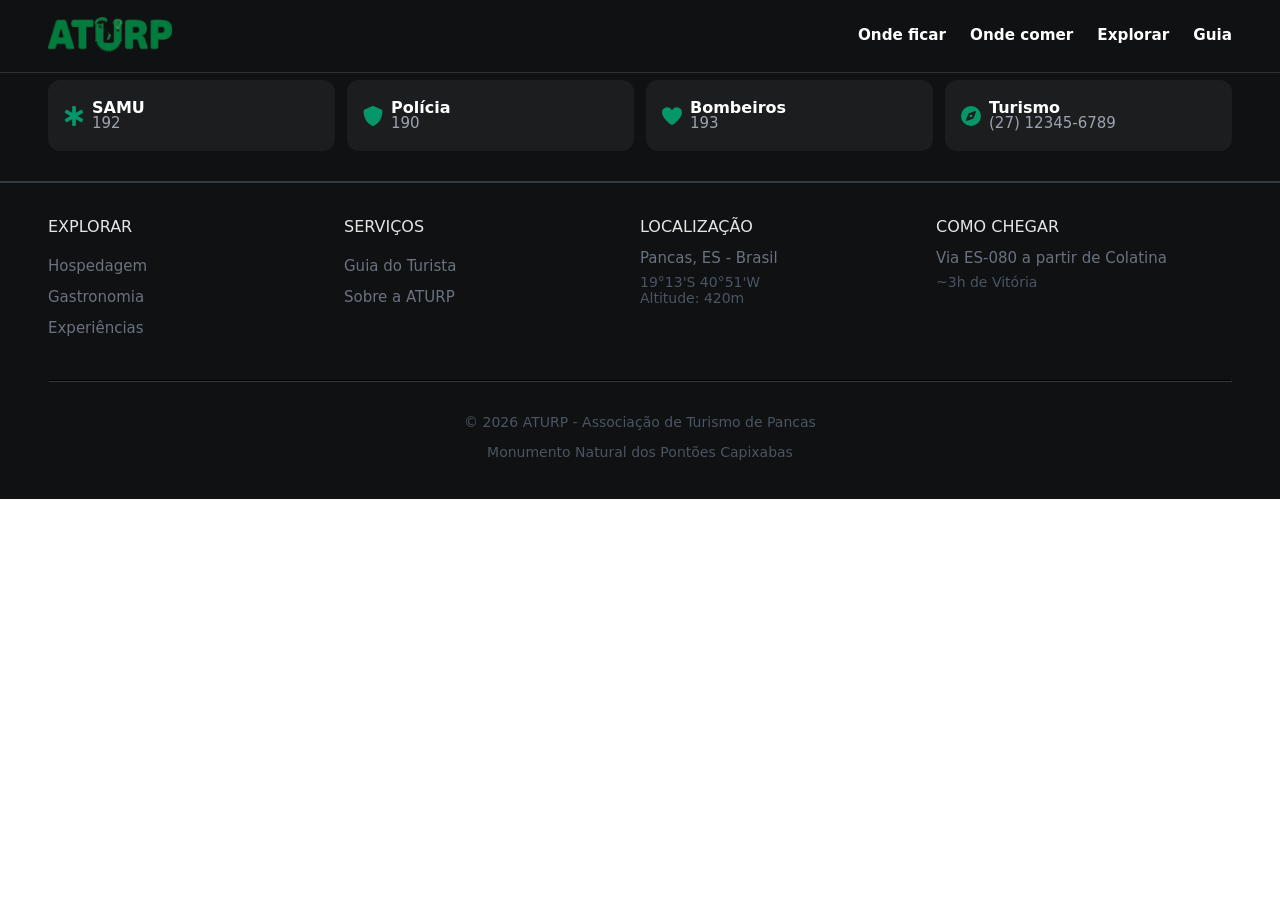
<file: pages/eventos.html>
<!doctype html>
<html lang="pt-BR">
	<head>
		<meta charset="UTF-8" />
		<meta name="viewport" content="width=device-width, initial-scale=1.0" />
		<title>Eventos | ATURP - Pancas, ES</title>
		<link rel="stylesheet" href="../css/reset.css" />
		<link rel="stylesheet" href="../css/main.css" />
		<link rel="stylesheet" href="../css/nav-modal.css" />
		<link rel="stylesheet" href="../css/eventos.css" />
	</head>
	<body id="page-top">
		<header class="site-header">
			<nav class="site-header__nav" aria-label="Navegação principal">
				<div class="layout-container site-header__nav-inner">
					<div class="logo">
						<a href="../index.html">
							<img
								src="../assets/branding/aturp-logo-horizontal-transparent.png"
								alt="Logo da ATURP - Associação de Turismo de Pancas"
								height="35"
							/>
						</a>
					</div>
					<div class="site-header__desktop-nav" aria-label="Navegação rápida">
						<a href="./onde-ficar.html">Onde ficar</a>
						<a href="./onde-comer.html">Onde comer</a>
						<a href="#must-see" data-scroll="#must-see">Explorar</a>
						<a href="#quick-access" data-scroll="#quick-access" aria-current="page">Guia</a>
					</div>
				</div>
			</nav>
		</header>
		<main>

		</main>

		<footer id="site-footer">
			<div class="footer__top-divider">
				<section id="contacts" class="layout-container footer__contacts">
					<h2>CONTATOS</h2>
					<div class="contacts__grid">
						<a href="tel:192" aria-label="Ligar para o SAMU no número 192">
							<div class="contacts__card">
								<svg xmlns="http://www.w3.org/2000/svg" viewBox="0 0 512 512" aria-hidden="true">
									<path
										d="M208.5 32c0-17.7 14.3-32 32-32l32 0c17.7 0 32 14.3 32 32l0 140.9 122-70.4c15.3-8.8 34.9-3.6 43.7 11.7l16 27.7c8.8 15.3 3.6 34.9-11.7 43.7l-122 70.4 122 70.4c15.3 8.8 20.6 28.4 11.7 43.7l-16 27.7c-8.8 15.3-28.4 20.6-43.7 11.7l-122-70.4 0 140.9c0 17.7-14.3 32-32 32l-32 0c-17.7 0-32-14.3-32-32l0-140.9-122 70.4c-15.3 8.8-34.9 3.6-43.7-11.7l-16-27.7c-8.8-15.3-3.6-34.9 11.7-43.7l122-70.4-122-70.4c-15.3-8.8-20.5-28.4-11.7-43.7l16-27.7c8.8-15.3 28.4-20.5 43.7-11.7l122 70.4 0-140.9z"
									/>
								</svg>
								<div class="card__content">
									<h3>SAMU</h3>
									<p>192</p>
								</div>
							</div>
						</a>
						<a href="tel:190" aria-label="Ligar para a Polícia no número 190">
							<div class="contacts__card">
								<svg xmlns="http://www.w3.org/2000/svg" viewBox="0 0 512 512" aria-hidden="true">
									<path
										d="M256 0c4.6 0 9.2 1 13.4 2.9L457.8 82.8c22 9.3 38.4 31 38.3 57.2-.5 99.2-41.3 280.7-213.6 363.2-16.7 8-36.1 8-52.8 0-172.4-82.5-213.1-264-213.6-363.2-.1-26.2 16.3-47.9 38.3-57.2L242.7 2.9C246.9 1 251.4 0 256 0z"
									/>
								</svg>
								<div class="card__content">
									<h3>Polícia</h3>
									<p>190</p>
								</div>
							</div>
						</a>
						<a href="tel:193" aria-label="Ligar para os Bombeiros no número 193">
							<div class="contacts__card">
								<svg xmlns="http://www.w3.org/2000/svg" viewBox="0 0 512 512" aria-hidden="true">
									<path
										d="M241 87.1l15 20.7 15-20.7C296 52.5 336.2 32 378.9 32 452.4 32 512 91.6 512 165.1l0 2.6c0 112.2-139.9 242.5-212.9 298.2-12.4 9.4-27.6 14.1-43.1 14.1s-30.8-4.6-43.1-14.1C139.9 410.2 0 279.9 0 167.7l0-2.6C0 91.6 59.6 32 133.1 32 175.8 32 216 52.5 241 87.1z"
									/>
								</svg>
								<div class="card__content">
									<h3>Bombeiros</h3>
									<p>193</p>
								</div>
							</div>
						</a>
						<a href="tel:+5527123456789" aria-label="Ligar para o contato de turismo no número 27 12345-6789">
							<div class="contacts__card">
								<svg xmlns="http://www.w3.org/2000/svg" viewBox="0 0 512 512" aria-hidden="true">
									<path
										d="M256 512a256 256 0 1 0 0-512 256 256 0 1 0 0 512zm50.7-186.9L162.4 380.6c-19.4 7.5-38.5-11.6-31-31l55.5-144.3c3.3-8.5 9.9-15.1 18.4-18.4l144.3-55.5c19.4-7.5 38.5 11.6 31 31L325.1 306.7c-3.2 8.5-9.9 15.1-18.4 18.4zM288 256a32 32 0 1 0 -64 0 32 32 0 1 0 64 0z"
									/>
								</svg>
								<div class="card__content">
									<h3>Turismo</h3>
									<p>(27) 12345-6789</p>
								</div>
							</div>
						</a>
					</div>
				</section>
			</div>

			<section class="layout-container">
				<div class="footer__meta">
					<div class="footer__links">
						<div class="footer-links__grid">
							<div class="footer-links__column">
								<h3>EXPLORAR</h3>
								<a href="./onde-ficar.html">Hospedagem</a>
								<a href="#food-list" data-scroll="#food-list">Gastronomia</a>
								<a href="../index.html#experiences">Experiências</a>
							</div>
							<div class="footer-links__column">
								<h3>SERVIÇOS</h3>
								<a href="./guia-rapido.html">Guia do Turista</a>
								<a href="../index.html#about-pancas">Sobre a ATURP</a>
							</div>
						</div>
					</div>

					<div class="footer__info">
						<div class="footer-info__grid">
							<div class="footer-info__column">
								<h3>LOCALIZAÇÃO</h3>
								<p class="info__p">Pancas, ES - Brasil</p>
								<p class="info__p_secondary">19°13'S 40°51'W Altitude: 420m</p>
							</div>
							<div class="footer-info__column">
								<h3>COMO CHEGAR</h3>
								<p class="info__p">Via ES-080 a partir de Colatina</p>
								<p class="info__p_secondary">~3h de Vitória</p>
							</div>
						</div>
					</div>
				</div>
				<hr />

				<div class="footer__bottom">
					<p>&copy; 2026 ATURP - Associação de Turismo de Pancas</p>
					<p>Monumento Natural dos Pontões Capixabas</p>
				</div>
			</section>
		</footer>

		<script src="../js/script.js"></script>
		<script src="../js/nav-modal.js"></script>
		<script src="../js/eventos.js"></script>
	</body>
</html>
</file>
<file: css/main.css>
/* -----GERAL----- */
* {
	box-sizing: border-box;
	-webkit-tap-highlight-color: transparent;
	font-family:
		ui-sans-serif,
		system-ui,
		sans-serif,
		"Apple Color Emoji",
		"Segoe UI Emoji",
		"Segoe UI Symbol",
		"Noto Color Emoji";
}

:root {
	--dark-green: #047857;
	--light-green: #059669;
	--ice-white: #e5e5e5;
	--light-gray: #f2f5f5;
	--dark-gray: #242424;
	--black: #0f1112;
	--title-size-desk: 4.5rem;
}
.layout-container {
	width: 100%;
	max-width: 1280px;
	margin: 0 auto;
	padding-left: 24px;
	padding-right: 24px;
}

/* -----SITE LOADING----- */
body {
	font-family:
		ui-sans-serif, system-ui, sans-serif, "Apple Color Emoji", "Segoe UI Emoji", "Segoe UI Symbol", "Noto Color Emoji";
	opacity: 1;
	transition: opacity 300ms ease;
}
html.is-loading body {
	opacity: 0;
}
body.is-ready {
	opacity: 1;
}

/* -----BUTTON----- */
.btn {
	min-height: 3.25rem;
	min-width: 3.25rem;
	border: 0px;
	border-radius: 30px;
	color: #fff;
	font-size: 16px;
	font-weight: 600;
}

.btn:hover {
	cursor: pointer;
}

/* -----HEADER----- */
.site-header {
	position: relative;
	z-index: 100;
}

.site-header__nav {
	position: fixed;
	width: 100%;
	border-bottom: 1px solid #77777750;
	background-color: #00000080;
	backdrop-filter: blur(10px);
	z-index: 100;
	transition: background-color ease 0.5s;
}

.site-header__nav.solid-color {
	background-color: #0f1112;
}

/* ----- BREADCRUMB ----- */
.site-breadcrumb {
	display: flex;
	align-items: center;
	flex-wrap: wrap;
	gap: 0.5rem;
	padding-top: 1.35rem;
	margin-bottom: 1rem;
	color: #5f6f6a;
	font-size: 0.92rem;
	line-height: 1.4;
}

.site-breadcrumb__link {
	color: var(--dark-green);
	font-weight: 600;
	text-decoration: none;
	transition: color 0.2s ease;
}

.site-breadcrumb__link:hover {
	color: var(--light-green);
}

.site-breadcrumb__separator {
	color: #9ca3af;
}

.site-breadcrumb__current {
	color: #263238;
	font-weight: 600;
}

.header-trigger {
	height: 0px;
	width: 100%;
}

.site-header__nav-inner {
	display: flex;
	justify-content: space-between;
	align-items: center;
	gap: 1rem;
	padding-top: 1rem;
	padding-bottom: 1rem;
}

.logo:hover {
	cursor: pointer;
}

.logo a {
	display: inline-flex;
}

.logo img {
	display: block;
	width: auto;
}

.site-header__desktop-nav {
	display: none;
	min-width: 0;
}

.site-header__desktop-nav a {
	position: relative;
	display: inline-flex;
	align-items: center;
	justify-content: center;
	color: #fff;
	font-size: 0.95rem;
	font-weight: 600;
	text-decoration: none;
	transition: color 0.2s ease, opacity 0.2s ease;
	height: 40px;
	text-align: center;
}

.site-header__desktop-nav a::after {
	content: "";
	position: absolute;
	left: 0;
	right: 0;
	bottom: 0;
	height: 2px;
	background-color: var(--light-green);
	transform: scaleX(0);
	transform-origin: center;
	transition: transform 0.2s ease;
}

.site-header__desktop-nav a:hover,
.site-header__desktop-nav a:focus-visible {
	color: var(--light-green);
	opacity: 1;
}

.site-header__desktop-nav a:hover::after,
.site-header__desktop-nav a:focus-visible::after {
	transform: scaleX(1);
}

/* -----TYPOGRAPHY----- */
.eyebrow {
	position: relative;
	font-weight:600;
	color: var(--dark-green);
	text-transform: uppercase;
	margin-bottom: 0.75rem;
}

.eyebrow--on-dark {
	color: var(--light-green);
}

.eyebrow::after {
	content: "";
	position: absolute;
	margin-left: 10px;
	top: 50%;
	transform: translateY(-50%);
	width: 50px;
	height: 2px;
	background-color: currentColor;
}

.section-title {
	color: var(--black);
	font-size: 30px;
	font-weight: 700;
	line-height: 2.25rem;
}

.section-title span {
	color: #c3c6cc;
}

.section-title--on-dark {
	color: #fff;
}

/* -----MENU----- */
.menu-btn {
	position: relative;
	display: flex;
	align-items: center;
	justify-content: center;
	background-color: var(--light-green);
	width: 3.5rem;
	height: 3.5rem;
	z-index: 100;
	flex: 0 0 auto;
}

.menu-btn img {
	height: 1.5rem;
	width: 1.5rem;
}

.menu-btn:focus-visible {
	outline: 2px solid var(--light-green);
	outline-offset: 3px;
}

/* -----FOOTER----- */
footer {
	background-color: var(--black);
	color: white;
	width: 100%;
}

.footer__top-divider {
	border-bottom: 2px solid #343a42;
}

.footer__contacts,
#contacts {
	scroll-margin-top: 96px;
}

.footer__contacts {
	padding-top: 30px;
	padding-bottom: 30px;
}

.footer__contacts h2 {
	color: var(--light-green);
	font-size: 18px;
	font-weight: 600;
}

.contacts__grid {
	display: grid;
	grid-template-columns: repeat(2, 1fr);
	grid-template-rows: repeat(2, 1fr);
	gap: 12px;
	margin-top: 2rem;
}

.contacts__grid a {
	text-decoration: none;
}

.contacts__card {
	display: grid;
	grid-template-columns: repeat(2, max-content);
	grid-template-rows: repeat(2, fit-content);
	align-items: center;
	gap: 0.5rem;
	background-color: #1b1d1e;
	border-radius: 0.75rem;
	padding: 1.25rem 1rem;
	transition: all 0.3s ease;
}

.contacts__card:hover {
	cursor: pointer;
	background-color: #2f3131;
}

.contacts__card svg {
	width: 1.25rem;
	height: 1.25rem;
	fill: var(--light-green);
}

.card__content h3 {
	color: #fff;
	font-weight: 600;
}

.card__content p {
	color: #9ca3af;
	font-size: 15px;
}

.footer__meta {
	display: flex;
	flex-direction: column;
}

.footer__links,
.footer__info {
	padding-top: 20px;
	padding-bottom: 20px;
}

.footer-links__grid,
.footer-info__grid {
	display: grid;
	grid-template-columns: repeat(2, 1fr);
	grid-template-rows: repeat(2, fit-content);
	padding-top: 16px;
	padding-bottom: 16px;
}

.footer-links__column,
.footer-info__column {
	display: flex;
	flex-direction: column;
}

.footer-links__column h3,
.footer-info__column h3 {
	padding-bottom: 16px;
	color: #e5e5e5;
}

.footer-links__column a {
	font-size: 15px;
	text-decoration: none;
	color: #6b7280;
	width: max-content;
	padding: 8px 4px 8px 0;
}

.footer-links__column a:hover {
	color: #8890a0;
}

.footer-links__column a:last-of-type {
	padding-bottom: 0;
}

.info__p {
	font-size: 15px;
	color: #6b7280;
	padding-bottom: 8px;
}

.info__p_secondary {
	font-size: 14px;
	max-width: 130px;
	color: #4b5563;
	line-height: 16px;
}

footer hr {
	border-color: #343a42;
}

.footer__bottom {
	display: flex;
	flex-direction: column;
	justify-content: center;
	align-items: center;
	gap: 16px;
	color: #4b5563;
	font-size: 14px;
	padding-top: 25px;
	padding-bottom: 40px;
}

/* -----MEDIA QUERIES----- */
@media screen and (min-width: 768px) {
	.layout-container {
		padding-left: 48px;
		padding-right: 48px;
	}

	.site-header__desktop-nav {
		display: flex;
		align-items: center;
		justify-content: flex-end;
		gap: clamp(0.85rem, 2vw, 1.5rem);
		margin-left: auto;
	}

	.contacts__grid {
		grid-template-columns: repeat(4, 1fr);
		grid-template-rows: 1fr;
	}

	.footer__meta {
		flex-direction: row;
	}

	.footer__links,
	.footer__info {
		width: 50%;
	}
}

/* ----- FOOTER ----- */
.footer__content {
	display: flex;
	flex-direction: column;
	align-items: center;
	padding-top: 40px;
	padding-bottom: 40px;
	width: 100%;
}

.footer__sitemap-columns {
	display: none;
	flex-direction: row;
	gap: 4rem;
	margin-bottom: 2.5rem;
	width: 100%;
	justify-content: center;
}

.sitemap-col {
	display: flex;
	flex-direction: column;
	text-align: left;
}

.sitemap-col h3 {
	color: #e5e5e5;
	font-size: 1rem;
	font-weight: 600;
	margin-bottom: 1rem;
}

.sitemap-col nav {
	display: flex;
	flex-direction: column;
	gap: 0.75rem;
}

.sitemap-col nav a {
	color: #9ca3af;
	font-size: 15px;
	text-decoration: none;
	font-weight: 500;
	transition: color 0.2s ease;
}

.sitemap-col nav a:hover {
	color: var(--light-green);
}

.footer__brand-social {
	display: flex;
	flex-direction: row;
	align-items: center;
	justify-content: center;
	gap: 3rem;
	width: 100%;
	flex-wrap: wrap;
}

.footer__brand {
	display: flex;
	align-items: center;
}

.footer__brand img {
	display: block;
	max-height: 28px;
	width: auto;
}

.footer__socials {
	display: flex;
	gap: 1.5rem;
}

.footer__socials .social-icon {
	display: flex;
	align-items: center;
	justify-content: center;
	width: 44px;
	height: 44px;
	background-color: #1b1d1e;
	border-radius: 50%;
	transition: background-color 0.3s ease, transform 0.3s ease;
}

.footer__socials .social-icon svg {
	width: 20px;
	height: 20px;
	fill: #e5e5e5;
	transition: fill 0.3s ease;
}

.footer__socials .social-icon:hover {
	background-color: var(--light-green);
	transform: translateY(-3px);
}

.footer__socials .social-icon:hover svg {
	fill: #fff;
}

.footer__divider {
	display: none;
	width: 100%;
	border: 0;
	border-top: 1px solid #343a42;
	margin: 0;
}

.footer__bottom-area {
	display: flex;
	flex-direction: column;
	align-items: center;
	justify-content: center;
	width: 100%;
	padding-top: 0;
}

.footer__bottom-area .footer__bottom {
	padding-top: 2rem;
	padding-bottom: 0;
	text-align: center;
}

@media screen and (min-width: 768px) {
	.footer__sitemap-columns {
		display: flex;
	}

	.footer__divider {
		display: block;
	}

	.footer__bottom-area {
		flex-direction: row-reverse;
		justify-content: space-between;
		padding-top: 2rem;
	}

	.footer__bottom-area .footer__bottom {
		align-items: flex-start;
		text-align: left;
		padding-top: 0;
	}

	.footer__brand-social {
		width: auto;
		justify-content: flex-end;
	}
}


/* ----- MOBILE BOTTOM NAV ----- */
.mobile-bottom-nav {
	position: fixed;
	bottom: 0;
	left: 0;
	width: 100%;
	height: 70px;
	background-color: #ffffff;
	display: flex;
	justify-content: space-between;
	align-items: center;
	z-index: 1000;
	box-shadow: 0 -2px 5px rgba(0, 0, 0, 0.1);
}

.bottom-nav__item {
	display: flex;
	flex-direction: column;
	align-items: center;
	justify-content: center;
	width: 20%;
	height: 100%;
	position: relative;
}

.bottom-nav__item a {
	display: flex;
	flex-direction: column;
	align-items: center;
	text-decoration: none;
	color: #9ca3af;
	width: 100%;
	height: 100%;
	justify-content: center;
}

.bottom-nav__item svg {
	width: 30px;
	height: 30px;
	fill: currentColor;
}

.bottom-nav__item.active a {
	color: #059669;
}

/* Ponto verde para o item ativo */
.bottom-nav__item.active::after {
	content: '';
	position: absolute;
	bottom: 12px;
	width: 5px;
	height: 5px;
	background-color: #059669;
	border-radius: 50%;
}

/* Espaço no footer para a nav bar */
@media screen and (max-width: 767px) {
	#site-footer {
		padding-bottom: 70px;
	}
}

@media screen and (min-width: 768px) {
	.mobile-bottom-nav {
		display: none;
	}
}
</file>
<file: css/nav-modal.css>
/* -----NAV MODAL----- */
.nav-modal-overlay {
	position: fixed;
	inset: 0;
	background-color: rgba(0, 0, 0, 0.5);
	backdrop-filter: blur(4px);
	z-index: 200;
	opacity: 0;
	pointer-events: none;
	transition: opacity 0.3s ease;
}
.nav-modal-overlay.is-open {
	opacity: 1;
	pointer-events: all;
}

.nav-modal {
	position: fixed;
	bottom: 0;
	right: 0;
	width: 100%;
	max-width: 420px;
	height: 100dvh;
	background-color: #0f1112;
	border-left: 1px solid #ffffff10;
	z-index: 201;
	display: flex;
	flex-direction: column;
	padding: 1rem 1.5rem 2.5rem;
	transform: translateX(100%);
	transition: transform 0.4s cubic-bezier(0.4, 0, 0.2, 1);
}
.nav-modal.is-open {
	transform: translateX(0);
}

/* Header do modal */
.nav-modal__header {
	display: flex;
	flex-direction: row;
	justify-content: flex-end;
	align-items: center;
	margin-bottom: 0.5rem;
	padding-bottom: 1rem;
	border-bottom: 1px solid #ffffff10;
}

/* Links de navegação */
.nav-modal__links {
	display: flex;
	flex-direction: column;
	gap: 0.25rem;
	flex: 1;
}
.nav-modal__link {
	display: grid;
	grid-template-columns: 2rem 1fr auto;
	align-items: center;
	gap: 1rem;
	padding: 1rem 0.75rem;
	border-radius: 0.75rem;
	text-decoration: none;
	color: #9ca3af;
	transition: all 0.2s ease;
}
.nav-modal__link:hover,
.nav-modal__link:focus-visible,
.nav-modal__link.is-active {
	background-color: #1b1d1e;
	color: #fff;
}
.nav-modal__link.is-active {
	color: #fff;
}
.nav-modal__link-icon {
	display: flex;
	align-items: center;
	justify-content: center;
	width: 2rem;
	height: 2rem;
}
.nav-modal__link-icon svg {
	width: 1.1rem;
	height: 1.1rem;
	fill: currentColor;
	opacity: 0.7;
}
.nav-modal__link:hover .nav-modal__link-icon svg,
.nav-modal__link:focus-visible .nav-modal__link-icon svg,
.nav-modal__link.is-active .nav-modal__link-icon svg {
	opacity: 1;
	fill: var(--light-green);
}
.nav-modal__link-label {
	font-size: 1rem;
	font-weight: 500;
}
.nav-modal__link.is-active .nav-modal__link-label {
	color: #fff;
	font-weight: 600;
}

.nav-modal__link:hover,
.nav-modal__link:focus-visible,
.nav-modal__link.is-active {
	opacity: 1;
}

/* Link login */
.nav-modal__link--admin {
	width: fit-content;
	margin: auto 0 70px auto;
	border: 1px solid #ffffff14;
	padding: 1rem 3rem;
	border-radius: 0.75rem;
	text-decoration: none;
	color: #6d6d6d;
	transition: all 0.2s ease;
}

.nav-modal__link--admin:hover,
.nav-modal__link--admin:focus-visible {
	color: #7a7a7a;
	border-color: #ffffff30;
}

/* Botão fechar */
.nav-modal__close {
	display: flex;
	align-items: center;
	justify-content: center;
	width: 3rem;
	height: 3rem;
	border: 0;
	background-color: #1b1d1e00;
	color: #9ca3af;
	cursor: pointer;
	transition: all 0.2s ease;
}
.nav-modal__close:hover {
	background-color: #2f3131;
	color: #fff;
}
.nav-modal__close:focus-visible {
	outline: 2px solid var(--light-green);
	outline-offset: 3px;
	background-color: #2f3131;
	color: #fff;
}
.nav-modal__close svg {
	width: 1.5rem;
	height: 1.5rem;
	fill: currentColor;
}



/* Hamburger Menu Button */
.menu-btn {
	background: transparent;
	border: none;
	padding: 0;
	cursor: pointer;
	display: flex;
	align-items: center;
	justify-content: center;
	width: 32px;
	height: 32px;
	margin-left: 1rem;
}

.menu-btn svg {
	width: 24px;
	height: 24px;
	fill: #ffffff;
	transition: fill 0.2s ease;
}

.menu-btn:hover svg {
	fill: var(--light-green);
}
</file>
<file: css/eventos.css>
:root {
	--directory-accent: #059669;
	--directory-accent-strong: #047857;
}

.events-tabs {
	display: flex;
	gap: 10px;
	margin-bottom: 2rem;
	border-bottom: 1px solid #e5e7eb;
	padding-bottom: 10px;
	overflow-x: auto;
	white-space: nowrap;
}

.events-tab-btn {
	background: none;
	border: none;
	padding: 8px 16px;
	font-size: 1rem;
	font-weight: 600;
	color: #6b7280;
	cursor: pointer;
	border-radius: 6px;
	transition: all 0.2s ease;
}

.events-tab-btn.active {
	background-color: var(--directory-accent);
	color: #fff;
}

.events-section-container {
	display: none;
}

.events-section-container.active {
	display: block;
}

.events-section__calendar-grid {
	display: flex;
	flex-direction: row;
	gap: 16px;
	max-width: 100%;
	overflow-x: auto;
	overflow-y: hidden;
	white-space: nowrap;
	padding: 16px;
	box-sizing: border-box;
	scrollbar-width: thin;
}

.calendar-grid__event-card {
	display: flex;
	flex-direction: column;
	justify-content: flex-end;
	flex-shrink: 0;
	height: 320px;
	width: 220px;
	background-color: #059669;
	color: white;
	border-radius: 8px;
	overflow: hidden;
	text-decoration: none;
	position: relative;
	transition: transform 0.3s cubic-bezier(0.4, 0, 0.2, 1), box-shadow 0.3s ease;
}

.calendar-grid__event-card:hover {
	transform: translateY(-4px);
	box-shadow: 0 10px 15px -3px rgba(0, 0, 0, 0.2);
}

.directory-card--focused {
	outline: 3px solid color-mix(in srgb, var(--directory-accent) 70%, #ffffff);
	outline-offset: 4px;
}

.event-card__content-wrapper {
	display: flex;
	flex-direction: column;
	height: max-content;
	width: 100%;
	gap: 3px;
	padding: 30px 16px;
	background-image: linear-gradient(to top, #00000090, #00000090, #00000060, #00000000);
	box-sizing: border-box;
}

.event-card__event-title {
	font-size: 1.2rem;
	font-weight: 600;
	margin-bottom: 5px;
	display: -webkit-box;
	-webkit-line-clamp: 2;
	-webkit-box-orient: vertical;
	overflow: hidden;
	text-overflow: ellipsis;
	white-space: normal;
	line-height: 1.4;
}

.event-card__event-local,
.event-card__event-date {
	display: flex;
	align-items: center;
	gap: 3px;
	font-size: 0.8rem;
	font-weight: 400;
	color: #e5e7eb;
	width: 100%;
	overflow: hidden;
}

.event-card__local-icon,
.event-card__date-icon {
	flex-shrink: 0;
	width: 20px;
	height: 20px;
	fill: #fff;
}

.event-card__text {
	font-size: 15px;
	white-space: nowrap;
	overflow: hidden;
	text-overflow: ellipsis;
	min-width: 0;
}

@media (min-width: 768px) {
	.calendar-grid__event-card {
		height: 380px;
		width: 260px;
	}

	.event-card__event-title {
		font-size: 1.5rem;
	}

	.event-card__event-local,
	.event-card__event-date {
		font-size: 0.8rem;
	}
}
</file>
